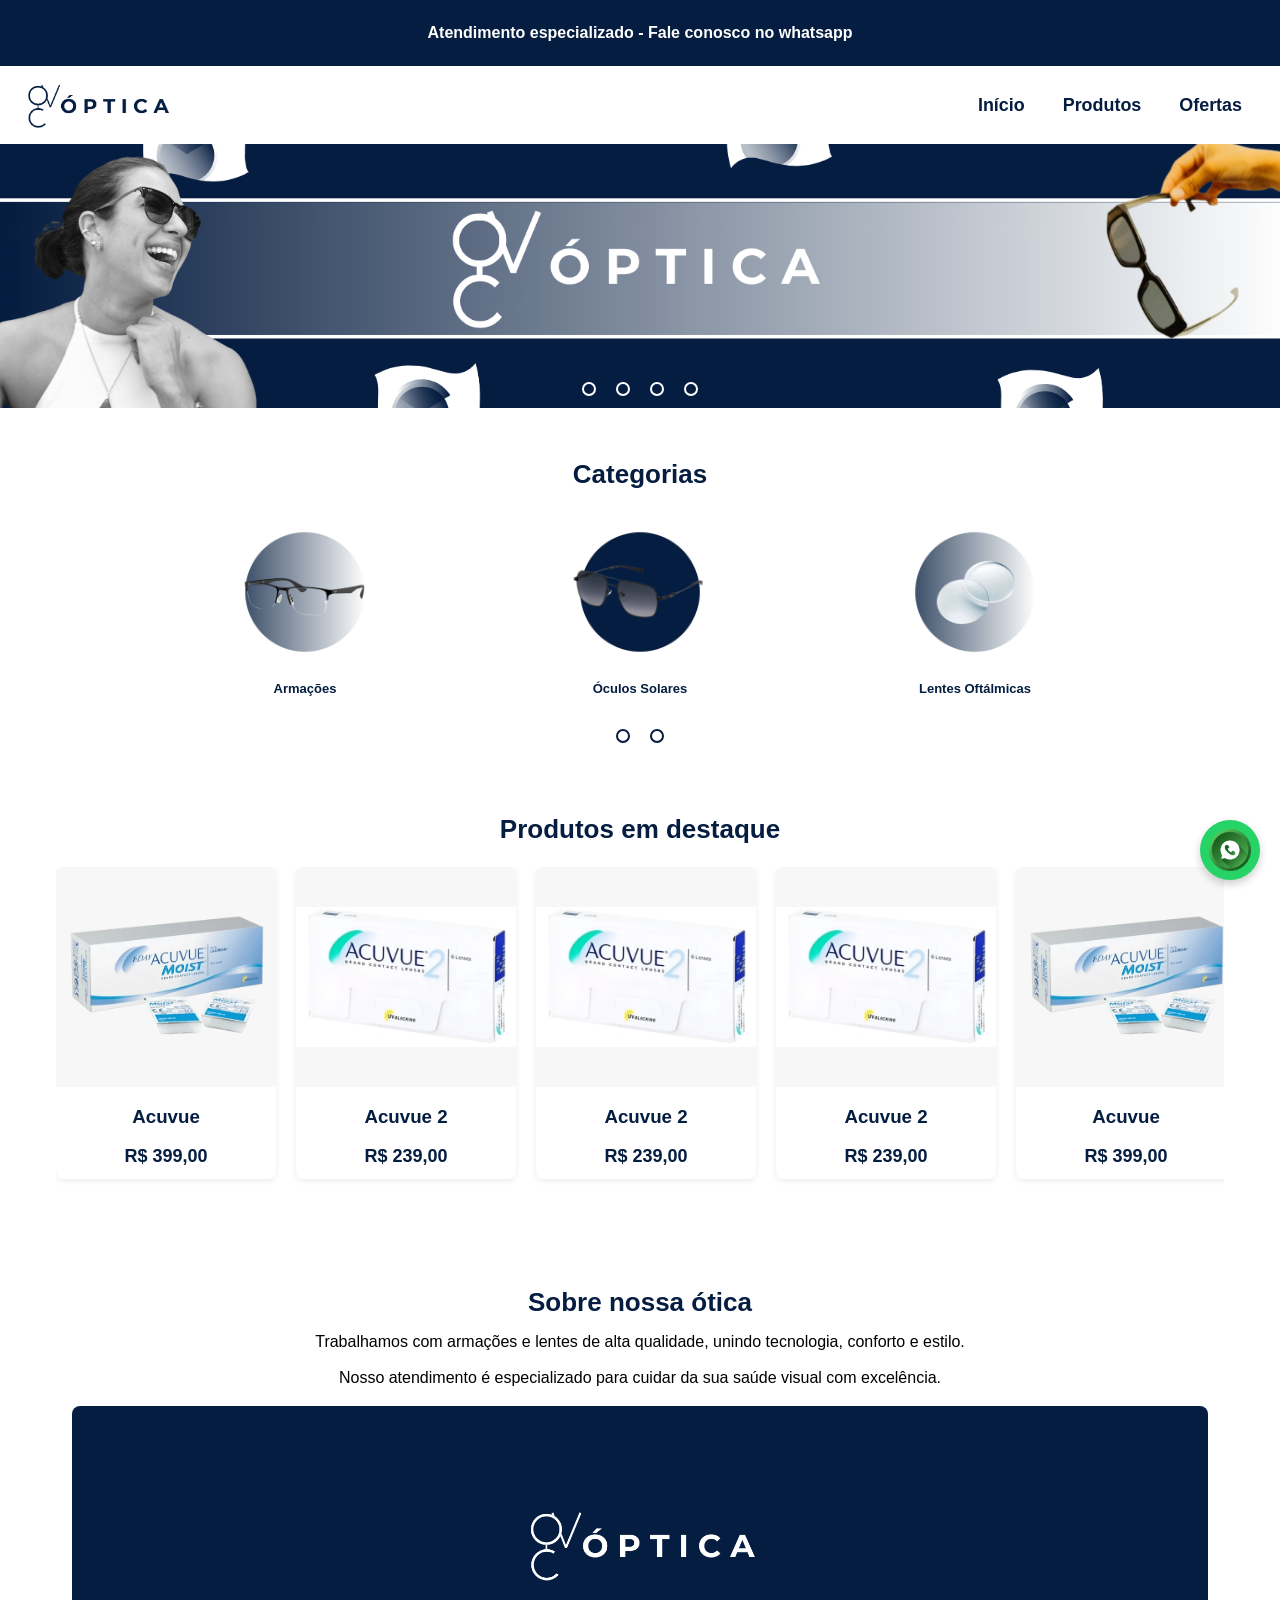
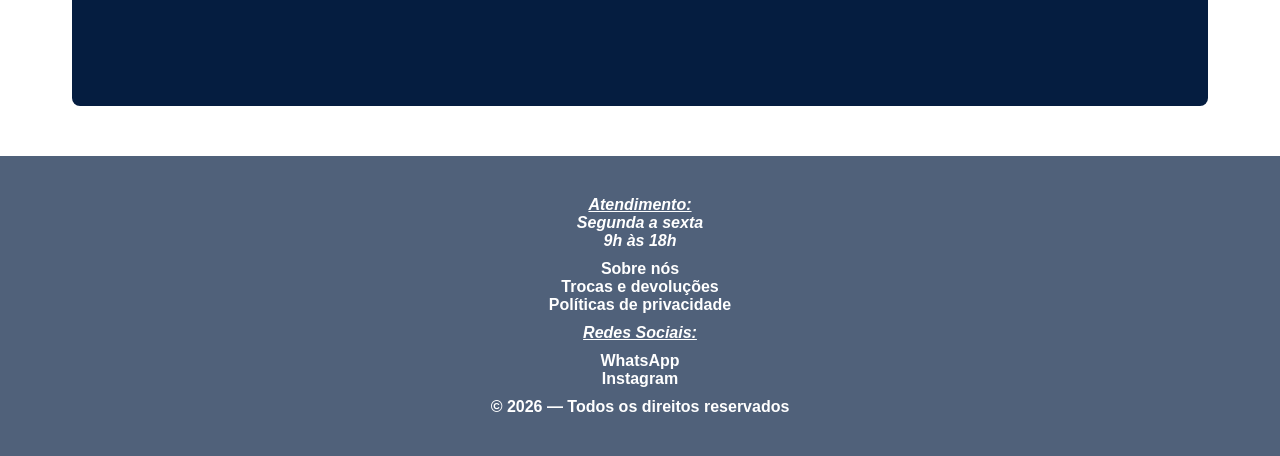
<file: index.html>
<!DOCTYPE html>
<html lang="pt-BR">
<head>
  <meta charset="UTF-8" />
  <meta name="viewport" content="width=device-width, initial-scale=1.0" />
  <title>GV Óptica</title>

  <!-- CSS original do tema -->
  <link rel="stylesheet" href="style.css" />

</head>
<body>


<!-- HEADER-->
<header class="header" role="banner">

  <!-- TOP BAR -->
  <section class="barra_de_anúncio">
    <div class="barra">
      <p class="fonte-barra">
        Atendimento especializado -
	<a href="https://wa.me/5511992222361?text=Olá! Quero ser atendido."
      target="_blank"
      class="linkWhatsApp"
      >
        Fale conosco no whatsapp
      </a>
      </p> 
    </div>
  </section>

  <div class="header__main">

    <!-- LOGO -->
    <div class="header_logo">
      <a href="index.html" class="logo">
        <img
          class="header_logo-image"
          src="assets/Secundario.png"
          alt="Logo da loja"
        >
      </a>
    </div>

    <!-- DESKTOP NAV -->
    <nav class="header__desktop-nav">
      <ul class="Lista_Menu">
        <li class="Lista_item">
          <a href="index.html" class="nav-bar__link">Início</a>
        </li>
        <li class="Lista_item">
          <a href="Produtos.html" class="nav-bar__link">Produtos</a>
        </li>
        <li class="Lista_item">
          <a href="Ofertas.html" class="nav-bar__link">Ofertas</a>
        </li>
      </ul>
    </nav>

    <!-- MOBILE TOGGLE -->
    <button
      class="hamburguer_mobile"
      aria-label="Abrir menu"
      data-action="toggle-menu"
    >
      <span class="icon icon--menu"></span>
    </button>

  </div>
</header>
<!-- END HEADER -->

<div class="slider">

<div class="slides">
<!-- Radio Buttons-->
<input type="radio" name="radio-btn" id="radio1">
<input type="radio" name="radio-btn" id="radio2">
<input type="radio" name="radio-btn" id="radio3">
<input type="radio" name="radio-btn" id="radio4">

<!--Fim Radio Buttons-->

<!--Slide images-->


<div class="slide first">
  <a href="#">
    <picture>
      <source media="(max-width: 768px)" srcset="assets/BANNERS/Mobile/gvoptica-m.png">
      <img src="assets/BANNERS/Desktop/gvoptica.png" alt="Imagem 1" />
    </picture>
  </a>
</div>
<div class="slide">
<a href="Ofertas.html">
    <picture>
      <source media="(max-width: 768px)" srcset="assets/BANNERS/Mobile/explore-m.png">
      <img src="assets/BANNERS/Desktop/explore.png" alt="Imagem 2" />
    </picture>
</a>
</div>

<div class="slide">
<a href="https://www.instagram.com/lojagvoptica/" target="_blank" >
<img src="assets/BANNERS/Desktop/lojagvoptica.png" alt="Imagem 3" />
</a>
</div>

<div class="slide">
<a href="Ofertas.html">
    <picture>
      <source media="(max-width: 768px)" srcset="assets/BANNERS/Mobile/explore-m.png">
      <img src="assets/BANNERS/Desktop/explore.png" alt="Imagem 4" />
    </picture>
</a>
</div>
<!--Fim Slides images-->

<!-- Navigation auto -->
<div class="navigation-auto">
<div class="auto-btn1"></div>
<div class="auto-btn2"></div>
<div class="auto-btn3"></div>
<div class="auto-btn4"></div>
</div>

</div>

<!-- Setas manuais (mobile/tablet) -->
<button class="slide-arrow slide-arrow--prev" type="button" aria-label="Slide anterior" data-slider="main" data-dir="prev">
  <span>&#10094;</span>
</button>
<button class="slide-arrow slide-arrow--next" type="button" aria-label="Próximo slide" data-slider="main" data-dir="next">
  <span>&#10095;</span>
</button>

<div class="manual-navigation">
<label for="radio1" class="manual-btn"></label>
<label for="radio2" class="manual-btn"></label>
<label for="radio3" class="manual-btn"></label>
<label for="radio4" class="manual-btn"></label>
</div>

</div>

<div class="header__action-list">

        <!-- WHATSAPP-->
        <div class="header__action-item">
          <a
            href="https://wa.me/5511992222361?text=Olá! Gostaria de atendimento."
            target="_blank"
            class="whatsapp_flutuante">
            <img class="whatsapp"
            src="assets/whatsapp.png"
	    width="70"
	    height="70"
            alt="Whatsapp"
          >
          </a>
        </div>

      </div>

    <!-- CATEGORIAS -->
<section class="Categorias" id="categorias">

      <h2 class="Fonte_Categorias">
        Categorias
      </h2>

<div class="slider_categorias">


<!-- Radio Buttons-->
<input type="radio" name="radio-categorias" id="radio1c">
<input type="radio" name="radio-categorias" id="radio2c">

  <div class="slides_categorias">

<!--Fim Radio Buttons-->

      <!-- CATEGORIA 1-3 -->
       <div class="primeiro_slide_categorias">

       <div class="item_Categoria">
      <a href="#">
            <img src="assets/SITE/Categorias/Armacoes/capa.png" alt="Armações">
      </a>
       <p class="Fonte_item_Categoria" >Armações</p>
       </div>

      <div class="item_Categoria">
      <a href="#">
            <img src="assets/SITE/Categorias/Oculos-de-Sol/capa.png" alt="Óculos solares">
      </a>
       <p class="Fonte_item_Categoria">Óculos Solares</p>
      </div>

        <div class="item_Categoria">
      <a href=#>
            <img src="assets/SITE/Categorias/Lente-Oftalmica/capa.png" alt="Lentes Oftálmica">
      </a>
      <p class="Fonte_item_Categoria">Lentes Oftálmicas</p>
      </div>
      </div>

      <!--CATEGROIAS 4-6 -->
       <div class="slide_categorias">
      <div class="item_Categoria">
      <a href=#>
      <img src="assets/SITE/Categorias/Lente-de-Contato/capa.png"  alt="Lentes de contato">
      </a>
      <p class="Fonte_item_Categoria">Lentes de Contato</p>
      </div>

       <div class="item_Categoria">
      <a href=#>
             <img src="assets/SITE/Categorias/Oculos-Completo/capa.png"  alt="Óculos completo">
      </a>
      <p class="Fonte_item_Categoria">Óculos Completo</p>
       </div>

      <div class="item_Categoria">
      <a href=#>
             <img src="assets/SITE/Categorias/AcessoriosDeLente/capa.png"  alt="AcessóriosDeLente">
      </a>
      <p class="Fonte_item_Categoria">Acessórios de Lente</p>
      </div>
      </div>


<!-- END COLLECTION LIST -->
 </div>
  <!-- Navigation auto -->
<div class="navigation-auto-c">
<div class="auto-btn1c"></div>
<div class="auto-btn2c"></div>
</div>


<div class="manual-navigation-c">
<label for="radio1c" class="manual-btn-c"></label>
<label for="radio2c" class="manual-btn-c"></label>
</div>
 </div>
</section>

    <!-- PRODUTOS EM DESTAQUE -->
<section class="EmDestaque" id="produtos">
  <div class="container">
        <h2>
          Produtos em destaque
        </h2>

    <!-- LISTA DE PRODUTOS -->
    <div class="ListaDeProdutos">

      <!-- PRODUTO 1 -->
      <div class="Produto1">
        <div class="Produto1-imagem">

            <div class="aspect-ratio">
              <img
                class="product-item__primary-image"
                src="assets/SITE/Categorias/Lente-de-Contato/Acuvue-Moist/acuvue-moist.webp"
                alt="Produto1">
            </div>

        </div>

        <div class="Produto1-Info">
          <div class="Produto1-Info_inner">

            <h3>
              <a href="#" tabindex="-1">
            Acuvue
              </a>
            </h3>

            <div class="price-list">
              <span class="price price--highlight">
                R$ 399,00
              </span>
            </div>
          </div>
        </div>
      </div>

      <!-- PRODUTO 2 -->
      <div class="Produto2">
        <div class="Produto2-imagem">

            <div class="aspect-ratio">
              <img
                class="product-item__primary-image"
                src="assets/SITE/Categorias/Lente-de-Contato/Acuvue-2/acuvue-2.png"
                alt="Produto2">
            </div>

        </div>

        <div class="Produto2-Info">
          <div class="Produto2-Info_inner">

            <h3>
              <a href="#" tabindex="-1">
            Acuvue 2
              </a>
            </h3>

            <div class="price-list">
              <span class="price price--highlight">
                R$ 239,00
              </span>
            </div>
          </div>
        </div>
      </div>

       <!-- PRODUTO 3 -->
      <div class="Produto3">
        <div class="Produto3-imagem">

            <div class="aspect-ratio">
              <img
                class="product-item__primary-image"
                src="assets/SITE/Categorias/Lente-de-Contato/Acuvue-2/acuvue-2.png"
                alt="Produto3">
            </div>

        </div>

        <div class="Produto3-Info">
          <div class="Produto3-Info_inner">

            <h3>
              <a href="#" tabindex="-1">
            Acuvue 2
              </a>
            </h3>

            <div class="price-list">
              <span class="price price--highlight">
                R$ 239,00
              </span>
            </div>
          </div>
        </div>
      </div>

             <!-- PRODUTO 4 -->
      <div class="Produto4">
        <div class="Produto4-imagem">

            <div class="aspect-ratio">
              <img
                class="product-item__primary-image"
                src="assets/SITE/Categorias/Lente-de-Contato/Acuvue-2/acuvue-2.png"
                alt="Produto3">
            </div>

        </div>

        <div class="Produto4-Info">
          <div class="Produto3-Info_inner">

            <h3>
              <a href="#" tabindex="-1">
            Acuvue 2
              </a>
            </h3>

            <div class="price-list">
              <span class="price price--highlight">
                R$ 239,00
              </span>
            </div>
          </div>
        </div>
      </div>

      <!-- PRODUTO 5 -->
      <div class="Produto5">
        <div class="Produto5-imagem">

            <div class="aspect-ratio">
              <img
                class="product-item__primary-image"
                src="assets/SITE/Categorias/Lente-de-Contato/Acuvue-Moist/acuvue-moist.webp"
                alt="Produto1">
            </div>

        </div>

        <div class="Produto5-Info">
          <div class="Produto5-Info_inner">

            <h3>
              <a href="#" tabindex="-1">
            Acuvue
              </a>
            </h3>

            <div class="price-list">
              <span class="price price--highlight">
                R$ 399,00
              </span>
            </div>
          </div>
        </div>
      </div>

    </div>
    <!-- fim ListaDeProdutos -->
  </div>
  <!-- fim container -->
</section>
<!-- fim EmDestaque -->

<!-- IMAGE WITH TEXT (Shopify-like / HTML puro) -->
<section class="section">
  <div class="container">

    <div class="image-with-text image-with-text--medium">

      <!-- TEXTO -->

        <h2 class="image-with-text__heading heading h3">
          Sobre nossa ótica
        </h2>

        <div class="image-with-text__text">
          <p>
            Trabalhamos com armações e lentes de alta qualidade,
            unindo tecnologia, conforto e estilo.
          </p>
          <p>
            Nosso atendimento é especializado para cuidar da sua
            saúde visual com excelência.
          </p>
          <div class="image-with-text__content">
            <img
                class="sobre-image"
                src="assets/LOGO/Principal.png"
                alt="Sobre-Pricipal">
          </div>
      </div>
    </div>
  </div>
</section>
<!-- END IMAGE WITH TEXT -->


<!-- FOOTER -->
<footer class="footer" role="contentinfo" id="Footer">
  <div class="container">
       

        <p>
            <i>
              <u>Atendimento:</u><br>
            Segunda a sexta<br>
            9h às 18h
          </i>
          </p>

        <p>
        <a href="#" class="footer__link">
          Sobre nós
        </a>

        <br>

        <a href="#" class="footer__link">
          Trocas e devoluções
        </a>

        <br>

        <a href="#" class="footer__link">
          Políticas de privacidade
        </a>
        </p>

       <p>
          <i><u>Redes Sociais:</u></i>
       </p>

        <p>
          <a
            href="https://wa.me/5511992222361"
            target="_blank"
            class="footer__link"
          >
            WhatsApp
          </a>

          <br>

        <a 
        href="https://www.instagram.com/lojagvoptica/"
        target="_blank" 
        class="footer__link"
        >
          Instagram
        </a>
      </p>

      <p>
        © 2026 — Todos os direitos reservados
      </p>

  </div>
</footer>
<!-- END FOOTER -->
<script src="script.js"></script>
</body>
</html>
</file>
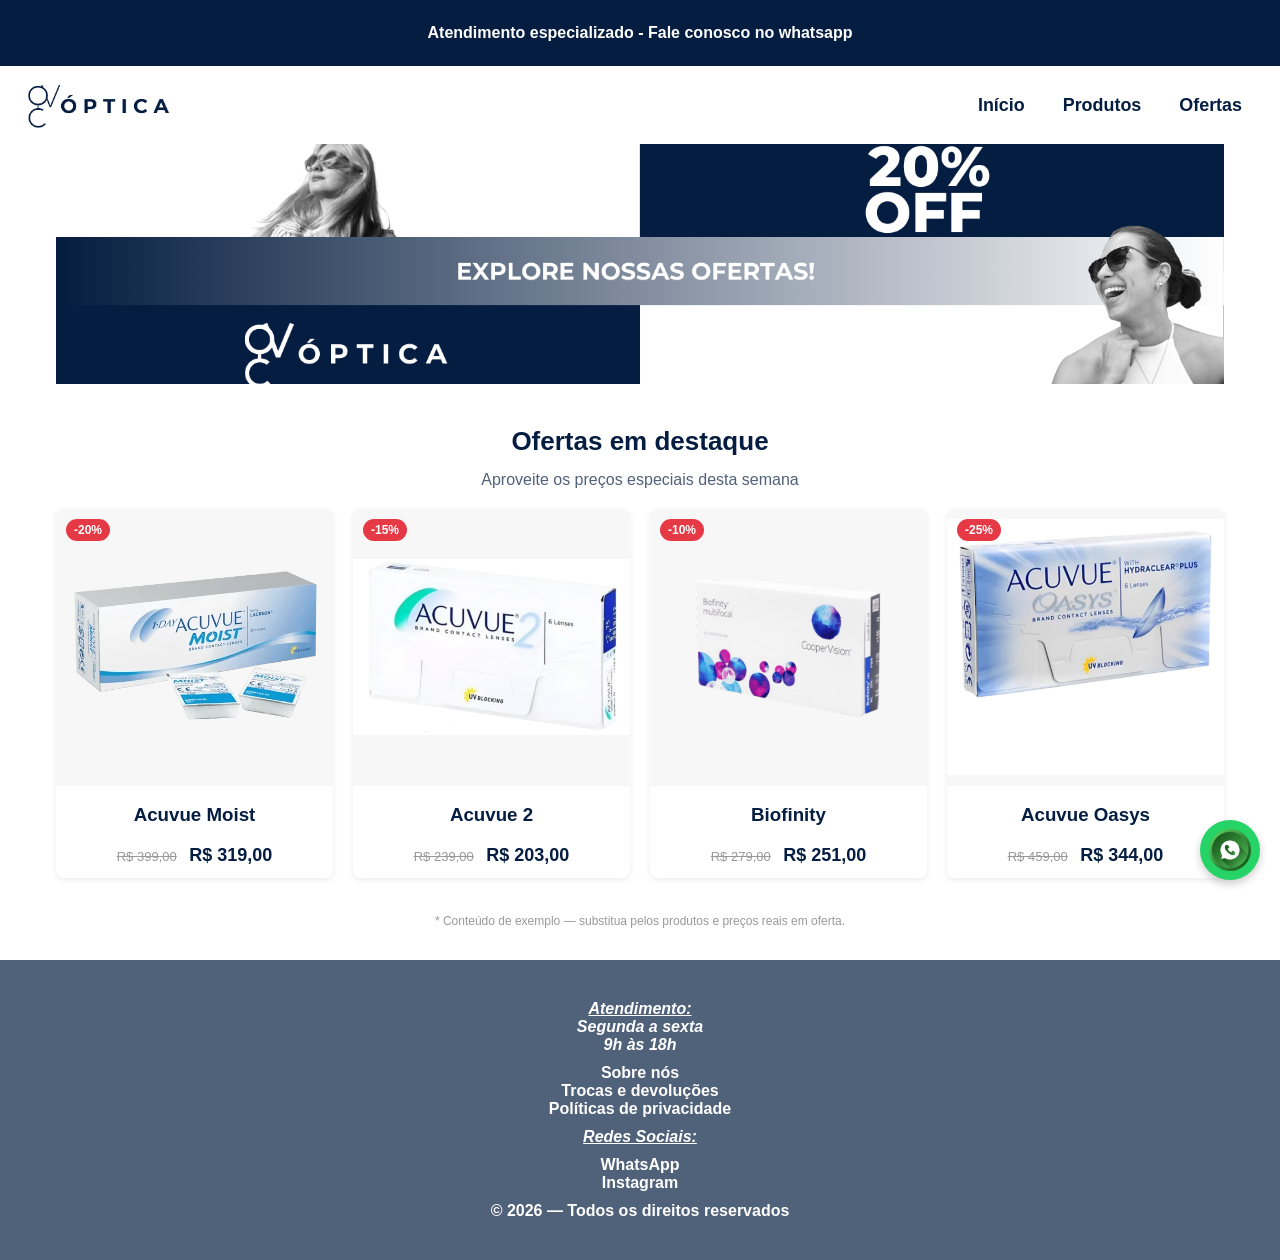
<file: Ofertas.html>
<!DOCTYPE html>
<html lang="pt-BR">
<head>
  <meta charset="UTF-8" />
  <meta name="viewport" content="width=device-width, initial-scale=1.0" />
  <title>GV Óptica — Ofertas</title>

  <!-- CSS original do tema -->
  <link rel="stylesheet" href="style.css" />

</head>
<body>


<!-- HEADER-->
<header class="header" role="banner">

  <!-- TOP BAR -->
  <section class="barra_de_anúncio">
    <div class="barra">
      <p class="fonte-barra">
        Atendimento especializado -
	<a href="https://wa.me/5511992222361?text=Olá! Quero ser atendido."
      target="_blank"
      class="linkWhatsApp"
      >
        Fale conosco no whatsapp
      </a>
      </p> 
    </div>
  </section>

  <div class="header__main">

    <!-- LOGO -->
    <div class="header_logo">
      <a href="index.html" class="logo">
        <img
          class="header_logo-image"
          src="assets/Secundario.png"
          alt="Logo da loja"
        >
      </a>
    </div>

    <!-- DESKTOP NAV -->
    <nav class="header__desktop-nav">
      <ul class="Lista_Menu">
        <li class="Lista_item">
          <a href="index.html" class="nav-bar__link">Início</a>
        </li>
        <li class="Lista_item">
          <a href="Produtos.html" class="nav-bar__link">Produtos</a>
        </li>
        <li class="Lista_item">
          <a href="Ofertas.html" class="nav-bar__link">Ofertas</a>
        </li>
      </ul>
    </nav>

    <!-- MOBILE TOGGLE -->
    <button
      class="hamburguer_mobile"
      aria-label="Abrir menu"
      data-action="toggle-menu"
    >
      <span class="icon icon--menu"></span>
    </button>

  </div>
</header>
<!-- END HEADER -->

<div class="header__action-list">

        <!-- WHATSAPP-->
        <div class="header__action-item">
          <a
            href="https://wa.me/5511992222361?text=Olá! Gostaria de atendimento."
            target="_blank"
            class="whatsapp_flutuante">
            <img class="whatsapp"
            src="assets/whatsapp.png"
            alt="Whatsapp"
          >
          </a>
        </div>

      </div>

<!-- HERO DE OFERTAS -->
<section class="ofertas-hero">
  <div class="container">
    <img src="assets/BANNERS/Desktop/explore.png" alt="Ofertas GV Óptica" class="ofertas-hero__img">
  </div>
</section>

<!-- LISTA DE OFERTAS -->
<section class="section" id="ofertas">
  <div class="container">
    <h2>Ofertas em destaque</h2>
    <p class="ofertas-subtitulo">Aproveite os preços especiais desta semana</p>

    <div class="ListaDeProdutos ListaDeProdutos--grid">

      <!-- OFERTA 1 -->
      <div class="Produto1">
        <span class="badge-oferta">-20%</span>
        <div class="Produto1-imagem">
          <div class="aspect-ratio">
            <img
              class="product-item__primary-image"
              src="assets/SITE/Categorias/Lente-de-Contato/Acuvue-Moist/acuvue-moist.webp"
              alt="Acuvue Moist">
          </div>
        </div>
        <div class="Produto1-Info">
          <div class="Produto1-Info_inner">
            <h3><a href="#" tabindex="-1">Acuvue Moist</a></h3>
            <div class="price-list">
              <span class="price price--old">R$ 399,00</span>
              <span class="price price--highlight">R$ 319,00</span>
            </div>
          </div>
        </div>
      </div>

      <!-- OFERTA 2 -->
      <div class="Produto2">
        <span class="badge-oferta">-15%</span>
        <div class="Produto2-imagem">
          <div class="aspect-ratio">
            <img
              class="product-item__primary-image"
              src="assets/SITE/Categorias/Lente-de-Contato/Acuvue-2/acuvue-2.png"
              alt="Acuvue 2">
          </div>
        </div>
        <div class="Produto2-Info">
          <div class="Produto2-Info_inner">
            <h3><a href="#" tabindex="-1">Acuvue 2</a></h3>
            <div class="price-list">
              <span class="price price--old">R$ 239,00</span>
              <span class="price price--highlight">R$ 203,00</span>
            </div>
          </div>
        </div>
      </div>

      <!-- OFERTA 3 -->
      <div class="Produto3">
        <span class="badge-oferta">-10%</span>
        <div class="Produto3-imagem">
          <div class="aspect-ratio">
            <img
              class="product-item__primary-image"
              src="assets/SITE/Categorias/Lente-de-Contato/Biofinity/Biofinity.png"
              alt="Biofinity">
          </div>
        </div>
        <div class="Produto3-Info">
          <div class="Produto3-Info_inner">
            <h3><a href="#" tabindex="-1">Biofinity</a></h3>
            <div class="price-list">
              <span class="price price--old">R$ 279,00</span>
              <span class="price price--highlight">R$ 251,00</span>
            </div>
          </div>
        </div>
      </div>

      <!-- OFERTA 4 -->
      <div class="Produto4">
        <span class="badge-oferta">-25%</span>
        <div class="Produto4-imagem">
          <div class="aspect-ratio">
            <img
              class="product-item__primary-image"
              src="assets/SITE/Categorias/Lente-de-Contato/Acuvue-Oasys/foto.png"
              alt="Acuvue Oasys">
          </div>
        </div>
        <div class="Produto4-Info">
          <div class="Produto4-Info_inner">
            <h3><a href="#" tabindex="-1">Acuvue Oasys</a></h3>
            <div class="price-list">
              <span class="price price--old">R$ 459,00</span>
              <span class="price price--highlight">R$ 344,00</span>
            </div>
          </div>
        </div>
      </div>

    </div>

    <p class="ofertas-aviso">* Conteúdo de exemplo — substitua pelos produtos e preços reais em oferta.</p>
  </div>
</section>


<!-- FOOTER -->
<footer class="footer" role="contentinfo" id="Footer">
  <div class="container">

        <p>
            <i>
              <u>Atendimento:</u><br>
            Segunda a sexta<br>
            9h às 18h
          </i>
          </p>

        <p>
        <a href="#" class="footer__link">
          Sobre nós
        </a>

        <br>

        <a href="#" class="footer__link">
          Trocas e devoluções
        </a>

        <br>

        <a href="#" class="footer__link">
          Políticas de privacidade
        </a>
        </p>

       <p>
          <i><u>Redes Sociais:</u></i>
       </p>

        <p>
          <a
            href="https://wa.me/5511992222361"
            target="_blank"
            class="footer__link"
          >
            WhatsApp
          </a>

          <br>

        <a 
        href="https://www.instagram.com/lojagvoptica/"
        target="_blank" 
        class="footer__link"
        >
          Instagram
        </a>
      </p>

      <p>
        © 2026 — Todos os direitos reservados
      </p>

  </div>
</footer>
<!-- END FOOTER -->
<script src="script.js"></script>
</body>
</html>
</file>
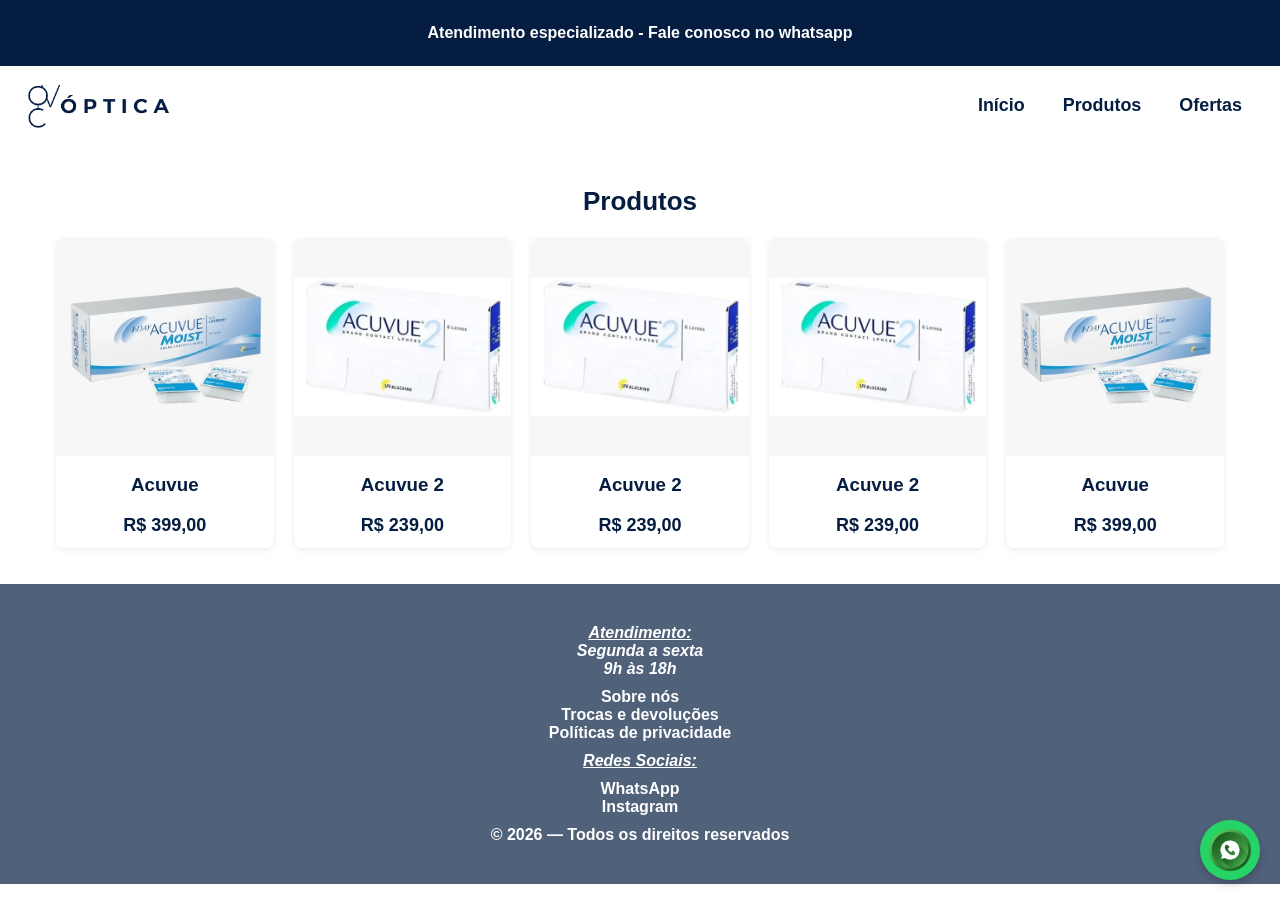
<file: Produtos.html>
<!DOCTYPE html>
<html lang="pt-BR">
<head>
  <meta charset="UTF-8" />
  <meta name="viewport" content="width=device-width, initial-scale=1.0" />
  <title>GV Óptica — Produtos</title>

  <!-- CSS original do tema -->
  <link rel="stylesheet" href="style.css" />

</head>
<body>


<!-- HEADER-->
<header class="header" role="banner">

  <!-- TOP BAR -->
  <section class="barra_de_anúncio">
    <div class="barra">
      <p class="fonte-barra">
        Atendimento especializado -
	<a href="https://wa.me/5511992222361?text=Olá! Quero ser atendido."
      target="_blank"
      class="linkWhatsApp"
      >
        Fale conosco no whatsapp
      </a>
      </p> 
    </div>
  </section>

  <div class="header__main">

    <!-- LOGO -->
    <div class="header_logo">
      <a href="index.html" class="logo">
        <img
          class="header_logo-image"
          src="assets/Secundario.png"
          alt="Logo da loja"
        >
      </a>
    </div>

    <!-- DESKTOP NAV -->
    <nav class="header__desktop-nav">
      <ul class="Lista_Menu">
        <li class="Lista_item">
          <a href="index.html" class="nav-bar__link">Início</a>
        </li>
        <li class="Lista_item">
          <a href="Produtos.html" class="nav-bar__link">Produtos</a>
        </li>
        <li class="Lista_item">
          <a href="Ofertas.html" class="nav-bar__link">Ofertas</a>
        </li>
      </ul>
    </nav>

    <!-- MOBILE TOGGLE -->
    <button
      class="hamburguer_mobile"
      aria-label="Abrir menu"
      data-action="toggle-menu"
    >
      <span class="icon icon--menu"></span>
    </button>

  </div>
</header>
<!-- END HEADER -->

<div class="header__action-list">

        <!-- WHATSAPP-->
        <div class="header__action-item">
          <a
            href="https://wa.me/5511992222361?text=Olá! Gostaria de atendimento."
            target="_blank"
            class="whatsapp_flutuante">
            <img class="whatsapp"
            src="assets/whatsapp.png"
            alt="Whatsapp"
          >
          </a>
        </div>

      </div>

    <!-- Lista de Produtos -->
<section class="section" id="produtos">
  <div class="container">
        <h2>
          Produtos
        </h2>

    <!-- LISTA DE PRODUTOS -->
    <div class="ListaDeProdutos ListaDeProdutos--grid">

      <!-- PRODUTO 1 -->
      <div class="Produto1">
        <div class="Produto1-imagem">

            <div class="aspect-ratio">
              <img
                class="product-item__primary-image"
                src="assets/SITE/Categorias/Lente-de-Contato/Acuvue-Moist/acuvue-moist.webp"
                alt="Produto1">
            </div>

        </div>

        <div class="Produto1-Info">
          <div class="Produto1-Info_inner">

            <h3>
              <a href="#" tabindex="-1">
            Acuvue
              </a>
            </h3>

            <div class="price-list">
              <span class="price price--highlight">
                R$ 399,00
              </span>
            </div>
          </div>
        </div>
      </div>

      <!-- PRODUTO 2 -->
      <div class="Produto2">
        <div class="Produto2-imagem">

            <div class="aspect-ratio">
              <img
                class="product-item__primary-image"
                src="assets/SITE/Categorias/Lente-de-Contato/Acuvue-2/acuvue-2.png"
                alt="Produto2">
            </div>

        </div>

        <div class="Produto2-Info">
          <div class="Produto2-Info_inner">

            <h3>
              <a href="#" tabindex="-1">
            Acuvue 2
              </a>
            </h3>

            <div class="price-list">
              <span class="price price--highlight">
                R$ 239,00
              </span>
            </div>
          </div>
        </div>
      </div>

       <!-- PRODUTO 3 -->
      <div class="Produto3">
        <div class="Produto3-imagem">

            <div class="aspect-ratio">
              <img
                class="product-item__primary-image"
                src="assets/SITE/Categorias/Lente-de-Contato/Acuvue-2/acuvue-2.png"
                alt="Produto3">
            </div>

        </div>

        <div class="Produto3-Info">
          <div class="Produto3-Info_inner">

            <h3>
              <a href="#" tabindex="-1">
            Acuvue 2
              </a>
            </h3>

            <div class="price-list">
              <span class="price price--highlight">
                R$ 239,00
              </span>
            </div>
          </div>
        </div>
      </div>

             <!-- PRODUTO 4 -->
      <div class="Produto4">
        <div class="Produto4-imagem">

            <div class="aspect-ratio">
              <img
                class="product-item__primary-image"
                src="assets/SITE/Categorias/Lente-de-Contato/Acuvue-2/acuvue-2.png"
                alt="Produto3">
            </div>

        </div>

        <div class="Produto4-Info">
          <div class="Produto3-Info_inner">

            <h3>
              <a href="#" tabindex="-1">
            Acuvue 2
              </a>
            </h3>

            <div class="price-list">
              <span class="price price--highlight">
                R$ 239,00
              </span>
            </div>
          </div>
        </div>
      </div>

      <!-- PRODUTO 5 -->
      <div class="Produto5">
        <div class="Produto5-imagem">

            <div class="aspect-ratio">
              <img
                class="product-item__primary-image"
                src="assets/SITE/Categorias/Lente-de-Contato/Acuvue-Moist/acuvue-moist.webp"
                alt="Produto1">
            </div>

        </div>

        <div class="Produto5-Info">
          <div class="Produto5-Info_inner">

            <h3>
              <a href="#" tabindex="-1">
            Acuvue
              </a>
            </h3>

            <div class="price-list">
              <span class="price price--highlight">
                R$ 399,00
              </span>
            </div>
          </div>
        </div>
      </div>

    </div>
    <!-- fim ListaDeProdutos -->
  </div>
  <!-- fim container -->
</section>
<!-- fim produtos -->


<!-- FOOTER -->
<footer class="footer" role="contentinfo" id="Footer">
  <div class="container">

        <p>
            <i>
              <u>Atendimento:</u><br>
            Segunda a sexta<br>
            9h às 18h
          </i>
          </p>

        <p>
        <a href="#" class="footer__link">
          Sobre nós
        </a>

        <br>

        <a href="#" class="footer__link">
          Trocas e devoluções
        </a>

        <br>

        <a href="#" class="footer__link">
          Políticas de privacidade
        </a>
        </p>

       <p>
          <i><u>Redes Sociais:</u></i>
       </p>

        <p>
          <a
            href="https://wa.me/5511992222361"
            target="_blank"
            class="footer__link"
          >
            WhatsApp
          </a>

          <br>

        <a 
        href="https://www.instagram.com/lojagvoptica/"
        target="_blank" 
        class="footer__link"
        >
          Instagram
        </a>
      </p>

      <p>
        © 2026 — Todos os direitos reservados
      </p>

  </div>
</footer>
<!-- END FOOTER -->
<script src="script.js"></script>
</body>
</html>
</file>
<file: style.css>
/* ============================================
   GV ÓPTICA — style.css
   Base responsiva refeita mantendo a identidade
   visual original (azul #051d40, Montserrat)
   ============================================ */

:root{
  --azul: #051d40;
  --azul-claro: #50617A;
  --whatsapp: #25d366;
  --branco: #ffffff;
  --fonte: 'Montserrat', sans-serif;
}

*, *::before, *::after{
  box-sizing: border-box;
}

html, body{
  overflow-x: hidden;
  margin: 0;
  padding: 0;
  font-family: var(--fonte);
}

img{
  max-width: 100%;
  display: block;
}

a{
  color: var(--azul);
  text-decoration: none;
}
a:hover{
  color: var(--azul);
  text-decoration: underline;
}

.container{
  width: 100%;
  max-width: 1200px;
  margin: 0 auto;
  padding: 0 16px;
  text-align: center;
  font-weight: bold;
  font-family: var(--fonte);
}

/* ============ TOP BAR ============ */
.barra_de_anúncio{
  background: var(--azul);
  color: var(--branco);
  padding: 8px 12px;
  height: auto;
}

.barra{
  color: var(--branco);
  margin: 0;
  text-align: center;
  font-weight: bold;
  font-size: clamp(11px, 2.5vw, 16px);
  font-family: var(--fonte);
}

.linkWhatsApp{
  color: var(--branco);
}
.linkWhatsApp:hover{
  color: #4FCE5D;
}

/* ============ HEADER ============ */
.header{
  position: relative;
  width: 100%;
}

.header__main{
  display: flex;
  align-items: center;
  justify-content: space-between;
  width: 100%;
  padding: 14px 24px;
  gap: 16px;
}

.header__desktop-nav{
  display: flex;
}

.Lista_Menu{
  display: flex;
  flex-wrap: wrap;
  align-items: center;
  justify-content: flex-end;
  list-style: none;
  margin: 0;
  padding: 0;
  gap: 10px;
  color: var(--azul);
}

.header_logo{
  display: flex;
  align-items: center;
  flex-shrink: 0;
}

.logo{
  display: inline-block;
}

.header_logo-image{
  width: auto;
  height: 50px;
  max-width: 160px;
}

.Lista_item{
  background-color: var(--branco);
  padding: 8px 14px;
  font-weight: bold;
  font-size: clamp(13px, 1.4vw, 18px);
  font-family: var(--fonte);
}

/* Botão hambúrguer — escondido no desktop */
.hamburguer_mobile{
  display: none;
  background: none;
  border: none;
  cursor: pointer;
  padding: 8px;
  z-index: 20;
  flex-shrink: 0;
}

.icon--menu{
  display: block;
  width: 26px;
  height: 3px;
  background: var(--azul);
  position: relative;
}
.icon--menu::before,
.icon--menu::after{
  content: "";
  position: absolute;
  left: 0;
  width: 26px;
  height: 3px;
  background: var(--azul);
}
.icon--menu::before{ top: -8px; }
.icon--menu::after{ top: 8px; }

/* ============ WHATSAPP FLUTUANTE ============ */
.whatsapp_flutuante{
  position: fixed;
  bottom: 20px;
  right: 20px;
  z-index: 1000;
  background-color: var(--whatsapp);
  color: var(--branco);
  border-radius: 50%;
  width: 60px;
  height: 60px;
  display: flex;
  align-items: center;
  justify-content: center;
  box-shadow: 0 4px 8px rgba(0,0,0,0.2);
  text-decoration: none;
}
.whatsapp{
  width: 70%;
  height: 70%;
}

/* ============ SLIDER PRINCIPAL ============ */
.slider{
  position: relative;
  width: 100%;
  margin: 0 auto;
  overflow: hidden;
}

.slides{
  width: 400%;
  display: flex;
}
.slides input{
  display: none;
}

.slide{
  width: 25%;
  position: relative;
  transition: margin-left 0.6s ease;
}

.slide img{
  width: 100%;
  aspect-ratio: 1700 / 350;
  object-fit: cover;
}

.manual-navigation{
  position: absolute;
  bottom: 12px;
  width: 100%;
  display: flex;
  justify-content: center;
  z-index: 5;
}

.manual-btn{
  border: 2px solid var(--branco);
  padding: 5px;
  border-radius: 10px;
  cursor: pointer;
  transition: 0.4s;
}
.manual-btn:not(:last-child){ margin-right: 20px; }
.manual-btn:hover{ background-color: var(--branco); }

#radio1:checked ~ .first{ margin-left: 0; }
#radio2:checked ~ .first{ margin-left: -25%; }
#radio3:checked ~ .first{ margin-left: -50%; }
#radio4:checked ~ .first{ margin-left: -75%; }

.navigation-auto{
  display: none; /* mantido oculto para não duplicar com manual-navigation */
}

/* Setas manuais do slider — só aparecem em mobile/tablet */
.slide-arrow{
  display: none;
  position: absolute;
  top: 50%;
  transform: translateY(-50%);
  z-index: 6;
  width: 38px;
  height: 38px;
  border-radius: 50%;
  border: none;
  background: rgba(5, 29, 64, 0.55);
  color: var(--branco);
  font-size: 16px;
  align-items: center;
  justify-content: center;
  cursor: pointer;
}
.slide-arrow--prev{ left: 10px; }
.slide-arrow--next{ right: 10px; }
.slide-arrow:hover{ background: rgba(5, 29, 64, 0.85); }

/* ============ CATEGORIAS ============ */
.Categorias{
  padding: 30px 0;
}

.Fonte_Categorias{
  color: var(--azul);
  text-align: center;
  font-weight: bold;
  font-family: var(--fonte);
  font-size: clamp(18px, 3vw, 26px);
}

.slider_categorias{
  position: relative;
  width: 100%;
  overflow: hidden;
}

.slider_categorias > input[type="radio"]{
  position: absolute;
  opacity: 0;
  pointer-events: none;
}

.slides_categorias{
  width: 200%;
  display: flex;
  transition: margin-left 0.6s ease;
}

.slide_categorias, .primeiro_slide_categorias{
  width: 100%;
  display: flex;
  flex-wrap: nowrap;
  justify-content: space-evenly;
  align-items: flex-start;
  padding: 10px 40px;
}

.item_Categoria{
  display: flex;
  flex-direction: column;
  align-items: center;
  text-align: center;
  gap: 6px;
  width: 140px;
}

.item_Categoria img{
  width: 140px;
  height: 140px;
  border-radius: 50%;
  object-fit: cover;
  margin: 0 auto;
}

.Fonte_item_Categoria{
  color: var(--azul);
  text-align: center;
  font-weight: bold;
  font-size: 13px;
  font-family: var(--fonte);
}

.manual-navigation-c{
  position: relative;
  width: 100%;
  margin-top: 10px;
  display: flex;
  justify-content: center;
}

.manual-btn-c{
  border: 2px solid var(--azul);
  padding: 5px;
  border-radius: 10px;
  cursor: pointer;
  transition: 0.4s;
}
.manual-btn-c:not(:last-child){ margin-right: 20px; }
.manual-btn-c:hover{ background-color: var(--azul); }

#radio1c:checked ~ .slides_categorias{ margin-left: 0%; }
#radio2c:checked ~ .slides_categorias{ margin-left: -100%; }

.navigation-auto-c{
  display: none;
}

/* ============ PRODUTOS EM DESTAQUE ============ */
.EmDestaque, .section{
  padding: 20px 0;
}

.EmDestaque h2, .section h2{
  color: var(--azul);
  font-size: clamp(18px, 3vw, 26px);
}

.ListaDeProdutos{
  display: flex;
  flex-wrap: nowrap;
  gap: 20px;
  margin-top: 20px;
  overflow-x: auto;
  scroll-snap-type: x mandatory;
  -webkit-overflow-scrolling: touch;
  padding-bottom: 16px;
  scrollbar-width: thin;
  scrollbar-color: var(--azul) #eee;
}

.ListaDeProdutos::-webkit-scrollbar{
  height: 8px;
}
.ListaDeProdutos::-webkit-scrollbar-thumb{
  background: var(--azul);
  border-radius: 8px;
}
.ListaDeProdutos::-webkit-scrollbar-track{
  background: #eee;
  border-radius: 8px;
}

.ListaDeProdutos > div{
  position: relative;
  flex: 0 0 auto;
  width: 220px;
  scroll-snap-align: start;
  margin: 0;
  background: var(--branco);
  border-radius: 8px;
  overflow: hidden;
  box-shadow: 0 2px 6px rgba(0,0,0,0.08);
  padding-bottom: 12px;
}

.aspect-ratio{
  width: 100%;
  aspect-ratio: 1 / 1;
  display: flex;
  align-items: center;
  justify-content: center;
  background: #f7f7f7;
}

.product-item__primary-image{
  max-height: 100%;
  max-width: 100%;
  height: auto;
  width: auto;
  object-fit: contain;
}

.price-list{
  margin-top: 8px;
}

.price--highlight{
  color: var(--azul);
  font-weight: bold;
  font-size: clamp(14px, 2vw, 18px);
}

/* ============ PÁGINA DE OFERTAS ============ */
.ofertas-hero{
  width: 100%;
}
.ofertas-hero__img{
  width: 100%;
  aspect-ratio: 1700 / 350;
  object-fit: cover;
}

.ofertas-subtitulo{
  color: var(--azul-claro);
  font-weight: normal;
  margin-top: -8px;
  margin-bottom: 12px;
}

.badge-oferta{
  position: absolute;
  top: 10px;
  left: 10px;
  background: #e63946;
  color: var(--branco);
  font-size: 12px;
  font-weight: bold;
  padding: 4px 8px;
  border-radius: 20px;
  z-index: 2;
}

.price--old{
  color: #999;
  text-decoration: line-through;
  font-weight: normal;
  font-size: 13px;
  margin-right: 8px;
}

.ofertas-aviso{
  margin-top: 20px;
  font-size: 12px;
  color: #999;
  font-weight: normal;
  text-align: center;
}

/* Variante em grid (não-carrossel), usada na página de Ofertas */
.ListaDeProdutos--grid{
  display: grid;
  grid-template-columns: repeat(auto-fit, minmax(190px, 1fr));
  overflow-x: visible;
}
.ListaDeProdutos--grid > div{
  width: 100%;
}

/* ============ SOBRE / IMAGE WITH TEXT ============ */
.image-with-text{
  padding: 30px 16px;
}

.image-with-text__heading{
  color: var(--azul);
  font-size: clamp(20px, 3vw, 28px);
  margin-bottom: 12px;
}

.image-with-text__text p{
  max-width: 700px;
  margin: 0 auto 12px;
  font-weight: normal;
  line-height: 1.5;
}

.image-with-text__content{
  background-color: var(--azul);
  display: flex;
  align-items: center;
  justify-content: center;
  padding: 20px;
  border-radius: 8px;
  margin-top: 16px;
}

.sobre-image{
  max-width: 260px;
  width: 100%;
  height: auto;
  margin: 0 auto;
}

/* ============ FOOTER ============ */
.footer{
  align-items: center;
  background-color: var(--azul-claro);
  color: var(--branco);
  text-align: center;
  padding: 30px 16px;
}
.footer a{
  color: var(--branco);
  text-decoration: none;
}
.footer a:hover{
  text-decoration: underline;
}
.footer p{
  margin: 10px 0;
}

/* ============================================
   BREAKPOINTS
   ============================================ */

/* Tablets (até 1024px) */
@media (max-width: 1024px){
  .ListaDeProdutos > div{
    width: 190px;
  }

  /* Setas de navegação manual aparecem em mobile/tablet */
  .slide-arrow{
    display: flex;
  }
}

/* Celulares e tablets pequenos (até 768px) */
@media (max-width: 768px){
  .header__main{
    padding: 12px 16px;
  }

  .hamburguer_mobile{
    display: block;
  }

  .header__desktop-nav{
    display: none;
    width: 100%;
    order: 3;
  }
  .header__desktop-nav.is-open{
    display: block;
  }

  .header__main{
    flex-wrap: wrap;
  }

  .Lista_Menu{
    flex-direction: column;
    align-items: center;
    gap: 8px;
    width: 100%;
    padding-top: 12px;
  }

  .header_logo-image{
    height: 40px;
  }

  .item_Categoria,
  .item_Categoria img{
    width: 110px;
  }
  .item_Categoria img{
    height: 110px;
  }

  .slide_categorias, .primeiro_slide_categorias{
    padding: 10px 20px;
  }

  .ListaDeProdutos > div{
    width: 170px;
  }

  .whatsapp_flutuante{
    width: 52px;
    height: 52px;
    bottom: 16px;
    right: 16px;
  }
}

/* Celulares pequenos (até 480px) */
@media (max-width: 480px){
  .barra{
    font-size: 11px;
  }

  .Lista_item{
    padding: 6px 10px;
  }

  .item_Categoria,
  .item_Categoria img{
    width: 90px;
  }
  .item_Categoria img{
    height: 90px;
  }

  .slide_categorias, .primeiro_slide_categorias{
    padding: 10px;
  }

  .ListaDeProdutos > div{
    width: 150px;
  }

  .slide-arrow{
    width: 32px;
    height: 32px;
    font-size: 13px;
  }

  .sobre-image{
    max-width: 180px;
  }
}
</file>
